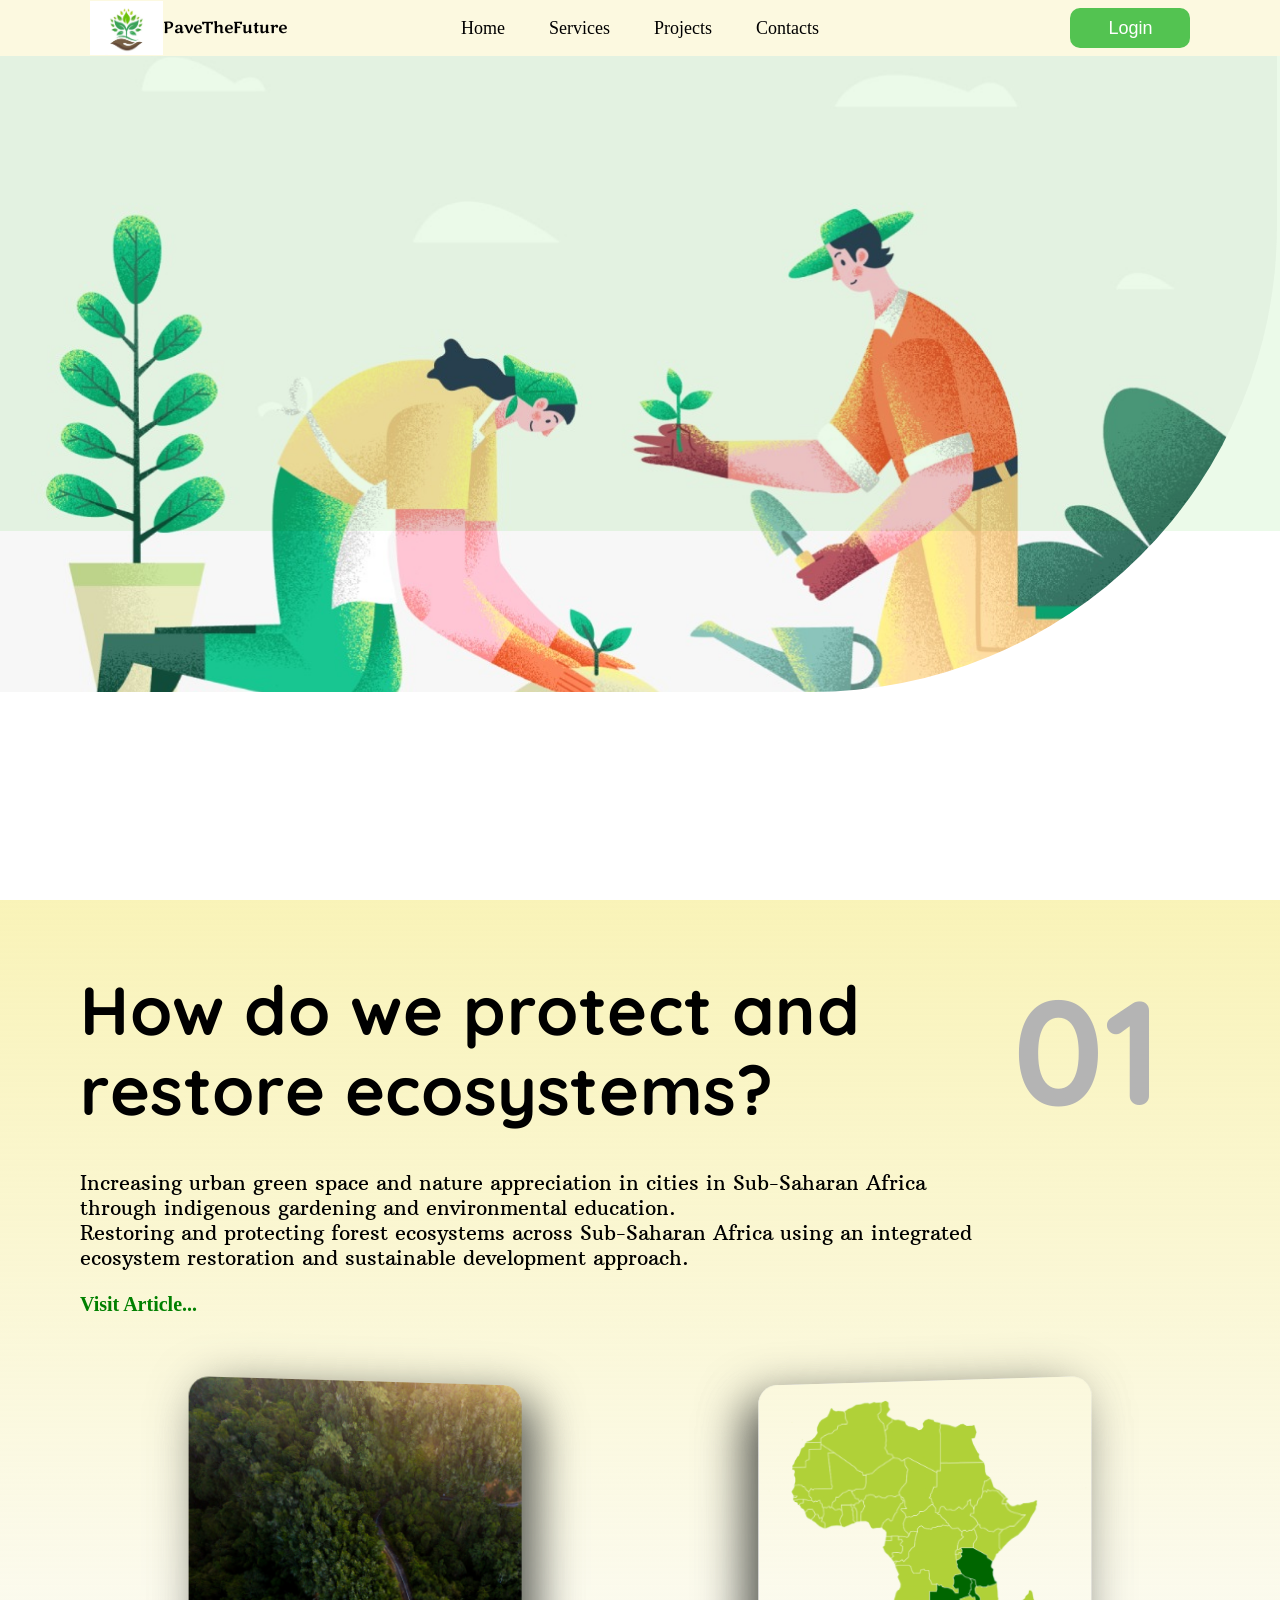
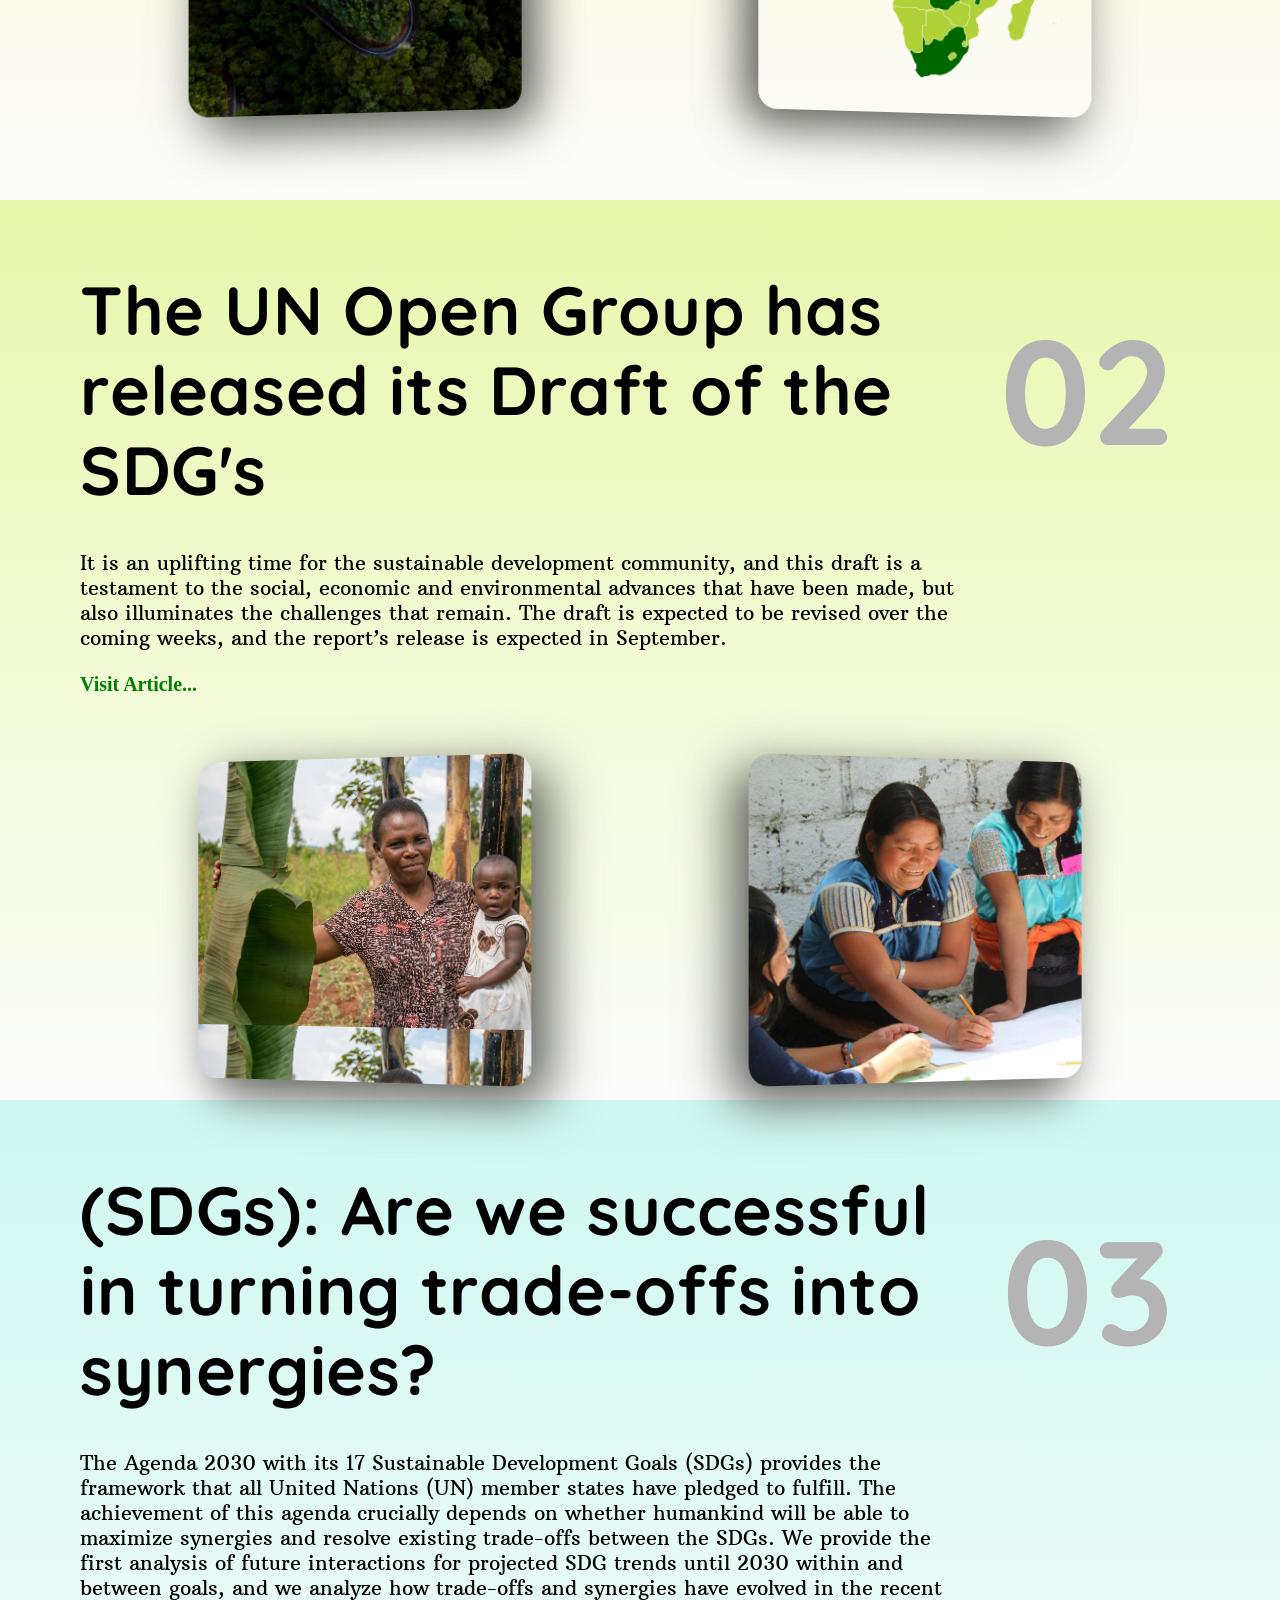
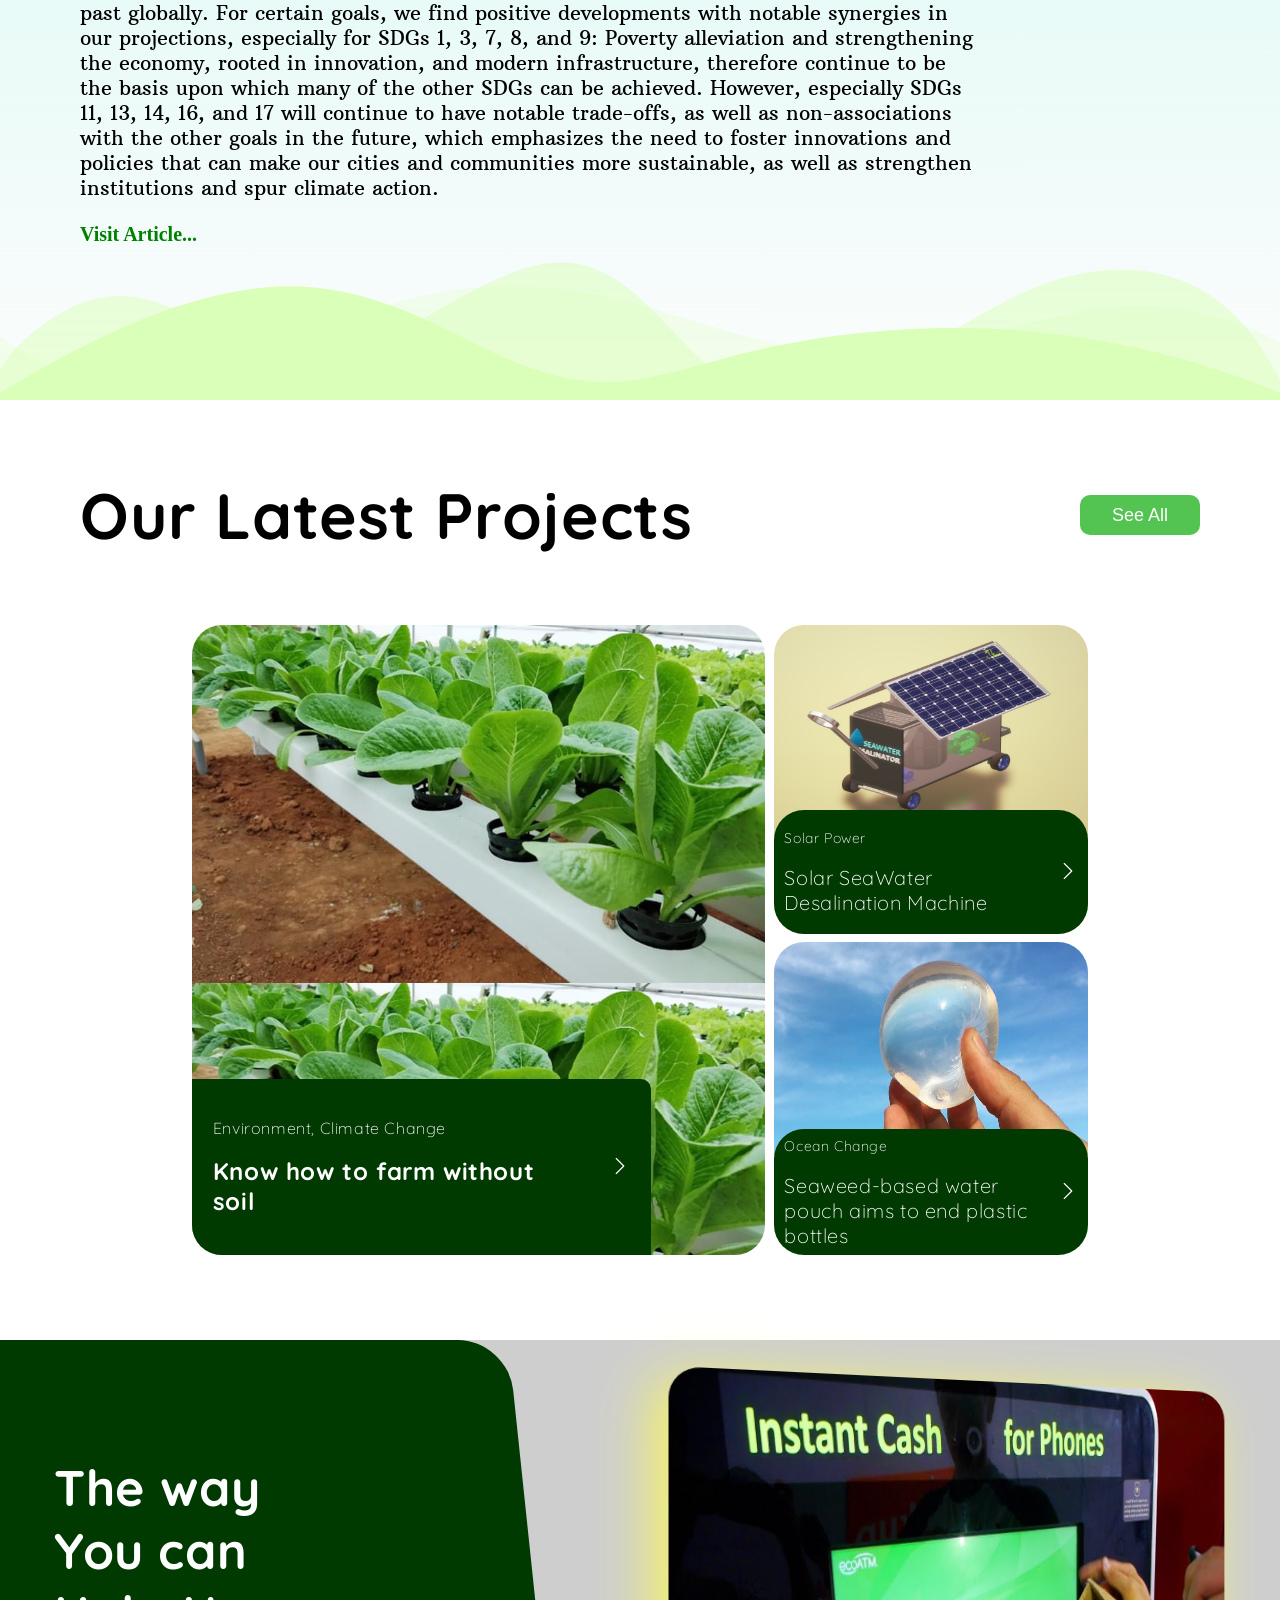
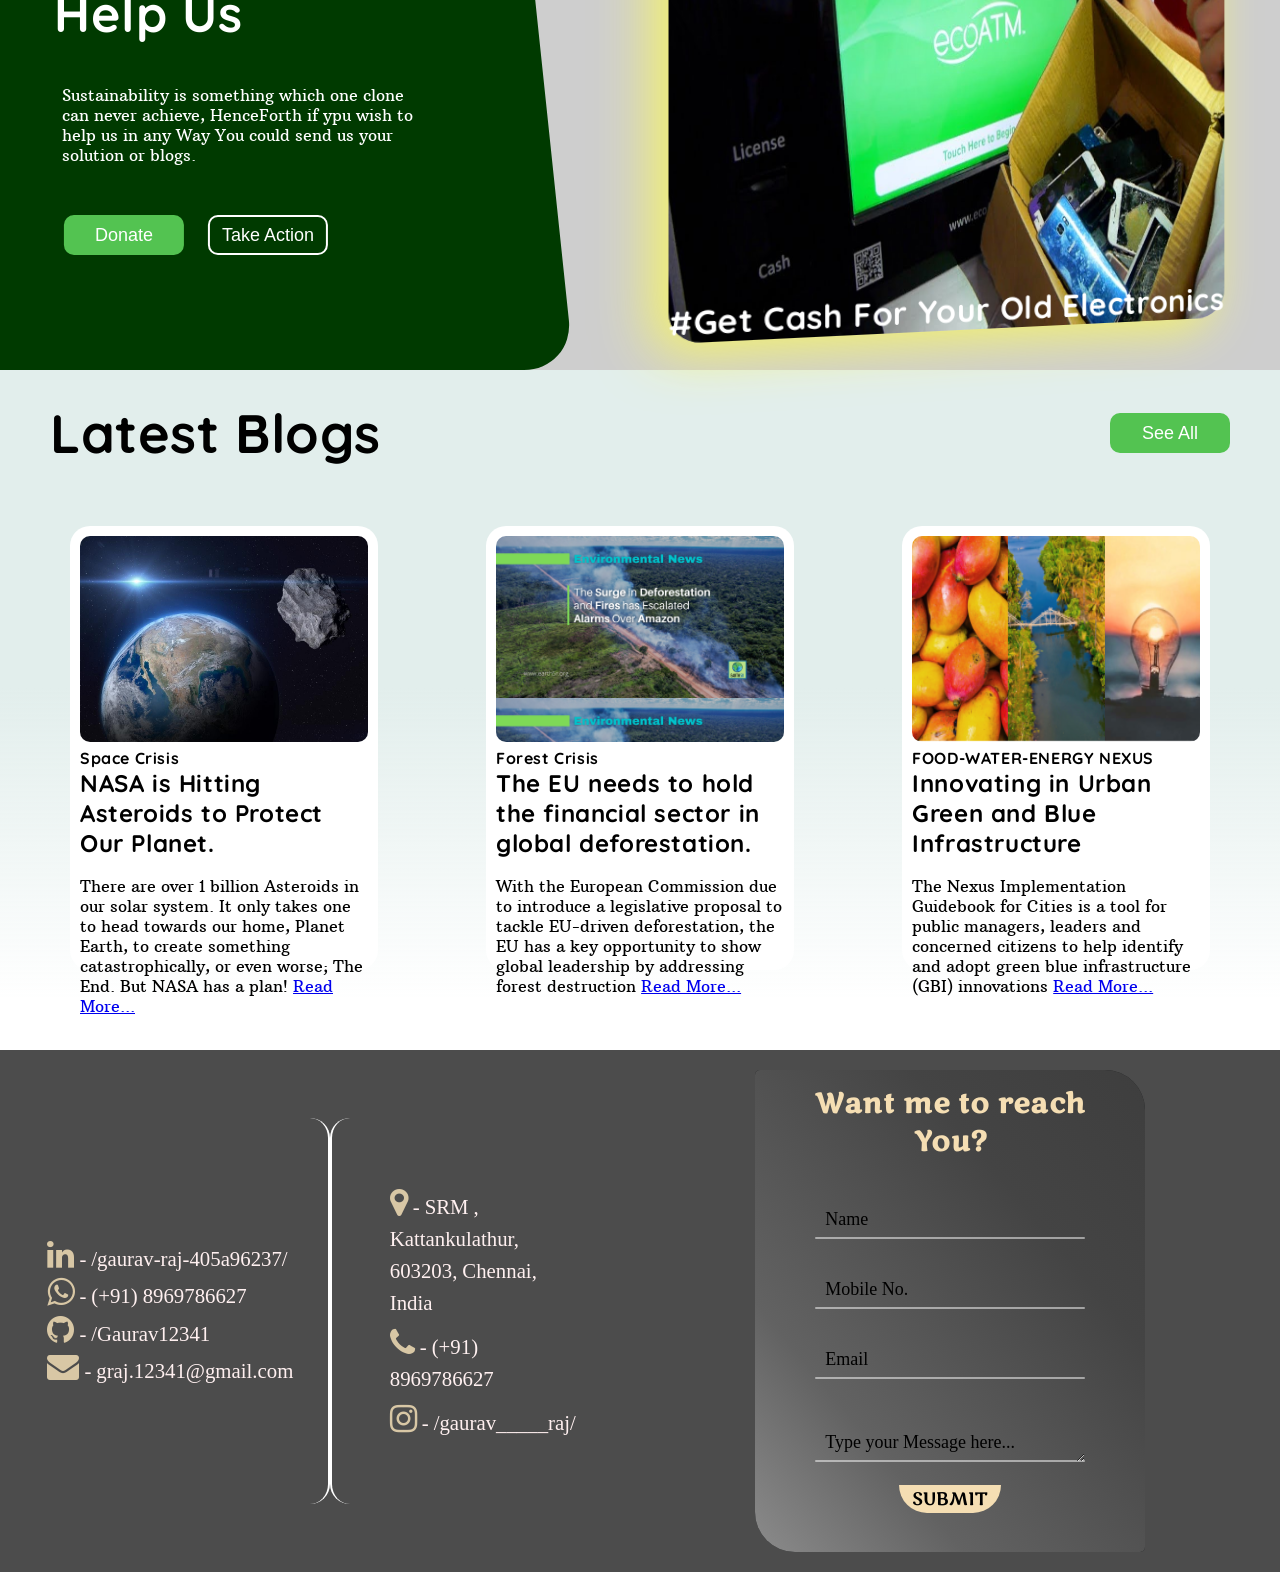
<file: index.html>
<!DOCTYPE html>
<html lang="en">
<head>
    <meta charset="UTF-8">
    <meta http-equiv="X-UA-Compatible" content="IE=edge">
    <meta name="viewport" content="width=device-width, initial-scale=1.0">
    <title>Sustainability</title>
    <link rel="stylesheet" href="styles.css">
    <link rel="stylesheet" href="https://cdn.jsdelivr.net/npm/bootstrap-icons@1.9.1/font/bootstrap-icons.css">
    <link rel="stylesheet" href="https://cdnjs.cloudflare.com/ajax/libs/font-awesome/4.7.0/css/font-awesome.min.css">
  <link rel="stylesheet" href="https://cdn.jsdelivr.net/npm/bootstrap-icons@1.9.1/font/bootstrap-icons.css">

  <script src="https://cdn.lordicon.com/pzdvqjsp.js"></script>
</head>
<body>
    <div id="page1">
        <div class="nav">
            
            <div class="logo">
                <img src="logo.jpg" alt="" height="54px" >
                <p>PaveTheFuture</p>
            </div>

            <div class="mainnav">
                <a href="#page1"><li>Home</li></a>
                <a href="#page2"><li>Services</li></a>
                <a href="#page5"><li>Projects</li></a>
                <a href="#contactme"><li>Contacts</li></a>
            </div>

            <div class="login">
                <button class="btn">Login</button>
            </div>

        </div>

        <div class="something">
            <!-- Just for light green background -->
        </div>
        <div class="content1">
            <!-- For the pic background on page1 -->
        </div>
    </div>

    <div id="page2" class="projects">
        <!-- <div class="custom-shape-divider-bottom-1666442053">
            <svg data-name="Layer 1" xmlns="http://www.w3.org/2000/svg" viewBox="0 0 1200 120" preserveAspectRatio="none">
                <path d="M649.97 0L599.91 54.12 550.03 0 0 0 0 120 1200 120 1200 0 649.97 0z" class="shape-fill"></path>
            </svg>
        </div> -->
        <div class="heading">
            
            <div class="projecttitle">
                <h1>How do we protect and restore ecosystems?</h1>
            </div>

            <div class="projectno">
                <h1>01</h1>
            </div>
            
        </div>

        <div class="content2">
            <p> Increasing urban green space and nature appreciation in cities in Sub-Saharan Africa through indigenous gardening and environmental education.
            <br>
            Restoring and protecting forest ecosystems across Sub-Saharan Africa using an integrated ecosystem restoration and sustainable development approach.
            </p>
            <br>
            <a href="https://greenpop.org/our-work/?gclid=Cj0KCQjwqc6aBhC4ARIsAN06NmPVdyONlAkxnboPlvaLHhB9phx9pU5FGit-juZERXauvRTiR5RJ-wIaAp40EALw_wcB" target="_blank"><b> Visit Article...</b></a>    
            
        </div>

        <div id="img1" class="page2post">
              <div class="img1box1">

              </div>

              <div class="img1box2">

              </div>
        </div>
  

    </div>
    <!-- <div id="page2" class="projects">
        <div class="heading">
            <div class="projecttitle">
                <h1>Protect Our Earth Against <br> Climate Change</h1>
            </div>
            <div class="projectno">
                <h1>01</h1>
            </div>
            
        </div>

        <div class="content2">
            <p> Though we often think about human-induced climate change as something that will happen in the future, it is an ongoing process. Ecosystems and communities around the world are being impacted today.Global temperatures rose about 1.98°Foffsite link (1.1°C) from 1901 to 2020, but climate change refers to more than an increase in temperature. It also includes sea level rise, changes in weather patterns like drought and flooding, and much more. Things that we depend upon and value — water, energy, transportation, wildlife, agriculture, ecosystems, and human health — are experiencing the effects of a changing climate.
            </p>
            <br>
            <a href=""><b> Read More...</b></a>    
            
        </div>

        <div id="img1" class="page2post">
              
        </div>
    </div> -->


    <div id="page3" class="projects">
        <!-- <div class="custom-shape-divider-bottom-1666438967">
            <svg data-name="Layer 1" xmlns="http://www.w3.org/2000/svg" viewBox="0 0 1200 120" preserveAspectRatio="none">
            <path d="M0,0V46.29c47.79,22.2,103.59,32.17,158,28,70.36-5.37,136.33-33.31,206.8-37.5C438.64,32.43,512.34,53.67,583,72.05c69.27,18,138.3,24.88,209.4,13.08,36.15-6,69.85-17.84,104.45-29.34C989.49,25,1113-14.29,1200,52.47V0Z" opacity=".25" class="shape-fill"></path>
            <path d="M0,0V15.81C13,36.92,27.64,56.86,47.69,72.05,99.41,111.27,165,111,224.58,91.58c31.15-10.15,60.09-26.07,89.67-39.8,40.92-19,84.73-46,130.83-49.67,36.26-2.85,70.9,9.42,98.6,31.56,31.77,25.39,62.32,62,103.63,73,40.44,10.79,81.35-6.69,119.13-24.28s75.16-39,116.92-43.05c59.73-5.85,113.28,22.88,168.9,38.84,30.2,8.66,59,6.17,87.09-7.5,22.43-10.89,48-26.93,60.65-49.24V0Z" opacity=".5" class="shape-fill"></path>
            <path d="M0,0V5.63C149.93,59,314.09,71.32,475.83,42.57c43-7.64,84.23-20.12,127.61-26.46,59-8.63,112.48,12.24,165.56,35.4C827.93,77.22,886,95.24,951.2,90c86.53-7,172.46-45.71,248.8-84.81V0Z" class="shape-fill"></path>
            </svg>
        </div> -->

        <div class="heading">

            <div class="projecttitle">
                <h1>The UN Open Group has <br> released its Draft of the SDG's </h1>
            </div>

            <div class="projectno">
                <h1>02</h1>
            </div>  
            
        </div>

        <div class="content2">

            <p>It is an uplifting time for the sustainable development community, and this draft is a testament to the social, economic and environmental advances that have been made, but also illuminates the challenges that remain.

                The draft is expected to be revised over the coming weeks, and the report’s release is expected in September.
            </p>
            <br>
            <a href="https://thp.org/news/a-working-framework-for-2030-sustainable-development-goals/?utm_source=gggoalsustainabledev&utm_medium=cpc&utm_campaign=SEMGoals&gclid=Cj0KCQjwqc6aBhC4ARIsAN06NmOSNHPPbgEYY6zqZeCq0MpMgJgQGUnGw9UwGYtt_Y2RQIKLt9lAe4saAhGlEALw_wcB" target="_blank"><b> Visit Article...</b></a>    

        </div>
        
        <div id="img2" class="page2post">
            <!--  -->
            <div class="img2box1">
    
            </div>

            <div class="img2box2">

            </div>

        </div>

    </div>

    <div id="page4" class="projects">
        <div class="custom-shape-divider-bottom-1666438967">
            <svg data-name="Layer 1" xmlns="http://www.w3.org/2000/svg" viewBox="0 0 1200 120" preserveAspectRatio="none">
            <path d="M0,0V46.29c47.79,22.2,103.59,32.17,158,28,70.36-5.37,136.33-33.31,206.8-37.5C438.64,32.43,512.34,53.67,583,72.05c69.27,18,138.3,24.88,209.4,13.08,36.15-6,69.85-17.84,104.45-29.34C989.49,25,1113-14.29,1200,52.47V0Z" opacity=".25" class="shape-fill"></path>
            <path d="M0,0V15.81C13,36.92,27.64,56.86,47.69,72.05,99.41,111.27,165,111,224.58,91.58c31.15-10.15,60.09-26.07,89.67-39.8,40.92-19,84.73-46,130.83-49.67,36.26-2.85,70.9,9.42,98.6,31.56,31.77,25.39,62.32,62,103.63,73,40.44,10.79,81.35-6.69,119.13-24.28s75.16-39,116.92-43.05c59.73-5.85,113.28,22.88,168.9,38.84,30.2,8.66,59,6.17,87.09-7.5,22.43-10.89,48-26.93,60.65-49.24V0Z" opacity=".5" class="shape-fill"></path>
            <path d="M0,0V5.63C149.93,59,314.09,71.32,475.83,42.57c43-7.64,84.23-20.12,127.61-26.46,59-8.63,112.48,12.24,165.56,35.4C827.93,77.22,886,95.24,951.2,90c86.53-7,172.46-45.71,248.8-84.81V0Z" class="shape-fill"></path>
            </svg>
        </div>
        <div class="heading">
            <div class="projecttitle">
                <h1>(SDGs): Are we successful  in turning   trade-offs into synergies? </h1>
            </div>
            <div class="projectno">
                <h1>03</h1>
            </div>
            
        </div>

        <div class="content2">
            <p>The Agenda 2030 with its 17 Sustainable Development Goals (SDGs) provides the framework that all United Nations (UN) member states have pledged to fulfill. The achievement of this agenda crucially depends on whether humankind will be able to maximize synergies and resolve existing trade-offs between the SDGs. We provide the first analysis of future interactions for projected SDG trends until 2030 within and between goals, and we analyze how trade-offs and synergies have evolved in the recent past globally. For certain goals, we find positive developments with notable synergies in our projections, especially for SDGs 1, 3, 7, 8, and 9: Poverty alleviation and strengthening the economy, rooted in innovation, and modern infrastructure, therefore continue to be the basis upon which many of the other SDGs can be achieved. However, especially SDGs 11, 13, 14, 16, and 17 will continue to have notable trade-offs, as well as non-associations with the other goals in the future, which emphasizes the need to foster innovations and policies that can make our cities and communities more sustainable, as well as strengthen institutions and spur climate action. 
            </p>
            <br>
            <a href="https://www.nature.com/articles/s41599-019-0335-5" target="_blank"><b> Visit Article...</b></a>    
            
        </div>

        <div id="img3" class="page2post">
            
        </div>
    </div>

    <div id="page5">
        <div class="heading2">
            <li> <h1>Our Latest Projects</h1> </li>
            <li><button class="btn" onclick="window.open('https://www.canada.ca/en/employment-social-development/programs/sustainable-development-goals/projects-funded.html')">See All</button></li>
        </div>

        <div class="box">
            <div class="lhs">
                <div class="lhs1">
                <div class="innerlhs">
                    <div class="heading3">
                        <h4>Environment, Climate Change</h4><br>
                        <h2>Know how to farm without soil</h2>
                    </div>

                    <div class="icon">
                        <a href="https://www.urbankisaan.com/blog/know-how-to-farm-without-soil" target="_blank"><b><i class="bi bi-chevron-right"></i></b></a>
                    </div>

                </div>
            </div>
            </div>

            <div class="rhs">
                <div class="innerrhs" id="rhsbox1">
                    <div class="innerinnerrhs">
                        
                        <div class="heading4">
                            <h4>Solar Power</h4>
                            <br>
                            <h2>Solar SeaWater Desalination Machine </h2>
                        </div>
    
                        <div class="icon">
                            <a href="https://nevonprojects.com/solar-seawater-desalination-machine-with-ro-uv-purifier/" target="_blank"><b><i class="bi bi-chevron-right"></i></b></a>
                        
                        </div>
                    </div>
                </div>

                <div class="innerrhs" id="rhsbox2">
                    <div class="innerinnerrhs">
                        
                        <div class="heading4">
                            <h4>Ocean Change</h4>
                            <br>
                            <h2>Seaweed-based water pouch aims to end  plastic bottles</h2>
                        </div>
    
                        <div class="icon">
                            <a href="https://www.extremetech.com/extreme/247672-seaweed-based-water-pouch-aims-end-need-plastic-bottles" target="_blank"><b><i class="bi bi-chevron-right"></i></b></a>
                        
                        </div>
                    </div>

                </div>

                <!-- <div class="innerrhs" id="rhsbox3">
                    
                </div> -->
            </div>
        </div>
    </div>

    <div id="page6">
        <div class="something2">
    
            <div class="lhs2">
        
                <h1>The way You can <br>
                Help Us</h1>
                <p>Sustainability is something which one clone can never achieve, HenceForth if ypu wish to help us in any Way You could send us your solution or blogs.</p>
                <div class="lhs2buttons">
                    <button class="btn" id="lhs2btn1">Donate</button>
                    <button class="btn" id="lhs2btn2">Take Action</button>

                </div>

            </div>

            <div class="rhs2">
                <div class="rhs2image">
                    <a href="https://www.ecoatm.com/" target="_blank"><h1>#Get Cash For Your Old Electronics</h1></a>
                </div>
            </div>

        </div>
        

        <div class="blogbox">
            <div class="titleblog">
                <div class="heading5">
                    <h1> Latest Blogs</h1>
                </div>
                <div class="buttonsblogbox">
                    <button class="btn" onclick="window.open('https://iclei.org/latest/?gclid=Cj0KCQjwqc6aBhC4ARIsAN06NmO7LJvrXc_y2bt13vhmnHOzfX6Cq_yJmUVVpYmvCRxN9WXy4lmHBAMaAllBEALw_wcB')">See All</button>
                </div>
            </div>

            <div class="blogs">
                <div class="blog1">
                    <div class="image1"></div>
                    <div class="contentblog1">
                        <h4>Space Crisis</h4>
                        <h2>NASA is Hitting Asteroids to Protect Our Planet.</h2><br>
                        <p>There are over 1 billion Asteroids in our solar system. It only takes one to head towards our home, Planet Earth, to create something catastrophically, or even worse; The End. But NASA has a plan! <a href="https://journalwide.com/nasa-is-hitting-asteroids-to-protect-our-planet/" target="_blank">Read More...</a></p>
                    </div>
                </div>
                <div class="blog1">
                    <div class="image2"></div>
                    <div class="contentblog1">
                        <h4>Forest Crisis</h4>
                        <h2>The EU needs to hold the financial sector in global deforestation.</h2><br>
                        <p id="blog2para">With the European Commission due to introduce a legislative proposal to tackle EU-driven deforestation, the EU has a key opportunity to show global leadership by addressing forest destruction <a href="https://www.globalwitness.org/en/blog/eu-needs-hold-financial-sector-account-if-it-end-its-complicity-global-deforestation/" target="_blank">Read More...</a></p>
                    </div>
                </div>
                <div class="blog1">
                    <div class="image3"></div>
                    <div class="contentblog1">
                        <h4>FOOD-WATER-ENERGY NEXUS</h4>
                        <h2>Innovating in Urban Green and Blue Infrastructure </h2><br>
                        <p>The Nexus Implementation Guidebook for Cities is a tool for public managers, leaders and concerned citizens to help identify and adopt green blue infrastructure (GBI) innovations <a href="https://iclei.org/publication/innovating-in-urban-green-and-blue-infrastructure-to-improve-the-food-water-energy-nexus/" target="_blank">Read More...</a></p>
                    </div>
                </div>
            </div>
        </div>


    </div>

    <div id="contactme">
        <div class="contacthandles">    <!--LHS Contact Page ContactHandles-->

            <div class="socialmedia">
      
              <i class="fa fa-linkedin fa-2x"><span><a href="https://www.linkedin.com/in/gaurav-raj-405a96237/"
                    target="_blank"> - /gaurav-raj-405a96237/</a></span></i>
              <i class="fa fa-whatsapp fa-2x"><span><a href="https://api.whatsapp.com/send?phone=8969786627" target="_blank">
                    - (+91) 8969786627</a></span></i>
              <i class="fa fa-github fa-2x"><span><a href="https://github.com/Gaurav12341" target="_blank"> -
                    /Gaurav12341</a></span></i>
              <i class="fa fa-envelope fa-2x"><span><a href="mailto:graj.12341@gmail.com"> -
                    graj.12341@gmail.com</a></span></i>
      
            </div>
      
            <div class="physical">
      
              <i class="fa fa-map-marker fa-2x"><span><a
                    href="https://www.google.com/maps/place/SRM+Central+Library/@12.8236146,80.0402921,17z/data=!4m12!1m6!3m5!1s0x3a52f70d5513441d:0x4690b6880070e211!2sSRM+Central+Library!8m2!3d12.8236146!4d80.0424808!3m4!1s0x3a52f70d5513441d:0x4690b6880070e211!8m2!3d12.8236146!4d80.0424808"
                    target="_blank"> - SRM , Kattankulathur, 603203, Chennai, India </a></span></i>
      
              <i class="fa fa-phone fa-2x"><span><a href="tel:8969786627"
                    onclick="ga('send', 'event', { eventCategory: 'Contact', eventAction: 'Call', eventLabel: 'Mobile Button'});">
                    - (+91) 8969786627</a>
                </span></i>
      
              <i class="fa fa-instagram fa-2x"><span><a href="https://www.instagram.com/gaurav_____raj/" target="_blank"> -
                    /gaurav_____raj/</a></span></i>
      
            </div>
      
            <!-- <div class="physical">
              
              <a href="https://www.google.com/maps/place/SRM+Central+Library/@12.8236146,80.0402921,17z/data=!4m12!1m6!3m5!1s0x3a52f70d5513441d:0x4690b6880070e211!2sSRM+Central+Library!8m2!3d12.8236146!4d80.0424808!3m4!1s0x3a52f70d5513441d:0x4690b6880070e211!8m2!3d12.8236146!4d80.0424808"
                    target="_blank"><lord-icon
                src="https://cdn.lordicon.com/oaflahpk.json"
                trigger="hover"
                colors="primary:#4bb3fd"
                state="hover-jump"
                style="width:50px;height:50px">
              </lord-icon><span>- SRM Cenral Library, Kattankulathur, 603203, Chennai, India </span></a>
            </div> -->
      
          </div>
      
          <div class="contactform">       <!--RHS Contact Form of contact page-->
      
      
            <div class="container5">
              <h2>Want me to reach You?</h2>
      
              <form action="https://formsubmit.co/graj.12341@gmail.com" method="post">
      
                <div class="row100">
      
                  <div class="col">
                    <div class="inputBox">
                      <input type="text" name="Name" required="required">
                      <span class="text">Name </span>
                      <span class="line"></span>
                    </div>
                  </div>
      
                  <div class="col">
                    <div class="inputBox">
                      <input type="text" name="Mobile NO." required="required">
                      <span class="text">Mobile No.</span>
                      <span class="line"></span>
                    </div>
                  </div>
      
                  <div class="col" id="emailinp">
                    <div class="inputBox">
                      <input type="text" name="Email" required="required">
                      <span class="text">Email</span>
                      <span class="line"></span>
                    </div>
                  </div>
      
                </div>
      
                <div class="row100">
      
                  <div class="col">
      
                    <div class="inputBox textarea" id="inptextarea">
                      <textarea required="required" name="Message"></textarea>
                      <span class="text">Type your Message here...</span>
                      <span class="line"></span>
                    </div>
      
                  </div>
      
                </div>
      
                <button class="btn1" type="submit">Submit</button>
      
              </form>
      
            </div>
      
          </div>
    </div>
</body>
</html>
</file>
<file: styles.css>
@import url('https://fonts.googleapis.com/css2?family=Arbutus+Slab&family=Quicksand:wght@400;700&display=swap');
@import url('https://fonts.googleapis.com/css2?family=Courgette&family=Lacquer&family=Marko+One&family=Satisfy&display=swap');

*{
    margin: 0%;
    padding: 0%;
    box-sizing: border-box;
    /* outline: 1px solid #f00 !important; */
    scroll-behavior: smooth;
}

body{
    animation: transitionin 2s;
}


@keyframes transitionin{
    from{
        opacity: 0;
        transform: translateY(-300px);
    }
    to{
        opacity: 1;
        transform: translateY(0);
    }
}

p{
    font-family: 'Arbutus Slab', serif;
    font-weight: 300;
}

h1,h2,h3,h4{
    font-family: 'Quicksand', sans-serif;
   letter-spacing: .6px;
}

#page1{
    height: 100vh;
    width: 100%;
    display: flex;
    flex-direction: column;
    box-sizing: border-box;

    
}


.nav{
    background-color: rgb(252, 249, 224);
    height: 56px;
    width: 100%;
    display: flex;
    flex-direction: row;
    /* position: fixed; */
    z-index: 100000;
}

.nav .logo{
    display: flex;
    flex-direction: row;
    align-items: center;
    width: 35%;
    padding: 0% 7%;
}

.nav .logo p{
    font-family: 'Marko One', serif;

}

.nav .mainnav{
    width: 30%;
    display: flex;
    flex-direction: row;
    justify-content: center;
    justify-content: space-between;
    align-items: center;
    padding: 0px 10px;
}

.mainnav li{
    list-style: none;
    font-weight: 500;
    font-size: 18px;
    padding: 0px 3px;
   
}

.mainnav a{
    text-decoration: none;
    color: black;
    position: relative;
    
}



.mainnav a:after {
    content: "";
    position: absolute;
    left: 0;
    width: 0;
    height: 3px;
    background: #945431;
    transition: 0.5s;
    bottom: 2;
}


.mainnav a:hover:after {
    width: 100%;
}

.nav .login{
   display: flex;
   align-items: center;
   justify-content: flex-end;
   width: 35%;
   padding: 0% 7%;
}

.login .btn{
    width: 120px;
    font-size: 18px;
    height: 40px;
    border-radius: 10px;
    border: 0px solid;
    background: #53C351;
    cursor: pointer;
    color: white;
}

.something{
    position: absolute;
    width: 100%;
    top: 56px;
    height: 475px;
    left: 0px;
    

    background: rgba(195, 241, 191, 0.34);
}

.content1{
    position: absolute;
    width: 99.8%;
    height: 636px;
    left: 0px;
    top: 56px;

    background: url('planting\ a\ tree.jpeg');
    background-size: 100% 149%;
    background-position: 0% 39%;
    mix-blend-mode: multiply;
    border-radius: 0px 0px 466px 0px;   
}

#page2{
    width: 100%;
    height: 100vh;
    display: flex;
    flex-direction: column;
    padding: 70px 80px;
    padding-bottom: 0;
    position: relative;
    background: linear-gradient(180deg, rgb(249, 243, 184) 0%, rgba(247,248,248,0.3676821070224965) 100%);
    
}
/* 
.custom-shape-divider-bottom-1666442053 {
    position: absolute;
    bottom: 40px;
    left: 80px;
    
    height: 40%;
    width: 85%;
    overflow: hidden;
    line-height: 0;
}

.custom-shape-divider-bottom-1666442053 svg {
    position: relative;
    display: block;
    width: calc(100% + 1.3px);
    height: 150px;
}

.custom-shape-divider-bottom-1666442053 .shape-fill {
    opacity: .4;
    fill: wheat;
} */

#page2 #img1{
    display: flex;
    flex-direction: row;
    justify-content: space-around;
    align-items: center;
}

#img1 .img1box1{
    width: 30%;
    height: 90%;
    border-radius: 20px;
    background: url('greenarticle.png');
    background-size: 120%;
    z-index: 50;
    transform: perspective(800px) rotate3D(0, 20, 0, 8deg);
    box-shadow: 15px 15px 50px rgb(83, 85, 79);

}

#img1 .img1box1:hover{
    transform: perspective(800px) rotate3D(0, 20, 0, -8deg);
    box-shadow: -15px 15px 50px rgb(83, 85, 79);
    transition: all .5s ease-out ;
}

#img1 .img1box2{
    width: 30%;
    height: 90%;
    border-radius: 20px;
    background: url('greenarticle2.jpg');
    background-size: 95% 95%;
    z-index: 50;
    transform: perspective(800px) rotate3D(0, 20, 0, -8deg);
    mix-blend-mode:darken;
    box-shadow: -15px 15px 50px rgb(83, 85, 79);
}

#img1 .img1box2:hover{
    transform: perspective(800px) rotate3D(0, 20, 0, 8deg);
    box-shadow: 15px 15px 50px rgb(83, 85, 79);

    transition: all .5s ease-out ;
}

.projects .heading{
    width: 100%;
    display: flex;
    flex-direction: row;
}

.projecttitle{
    width: 80%;
    height: 100%;
    font-weight: 700;
    font-size: 34px;
    line-height: 80px;
}

.projectno{
    color: rgb(180, 180, 180);
    width: 20%;
    height: 100%;
    font-weight: 700;
    font-size: 74px;
    line-height: 88px;
    display: flex;
    justify-content: center;
    align-items: center;
}

.projectno:hover{
    transform: rotateX(360deg);
    
    transition:all 1.5s ;
    transition-timing-function: ease-in-out;
}

.content2{
    width: 80%;
    margin-top: 40px;
    font-size: 20px;
    height: 17vh;
}

.content2 a{
    margin-top: 40px;
    color: green;
    text-decoration: none;
    font-weight: 400px;
}

.page2post{
    width: 100%;
    height: 41vh;
    margin-top: 40px;
    border-radius: 16px;
}




#page3{
    width: 100%;
    height: 100vh;
    display: flex;
    flex-direction: column;
    padding: 70px 80px;
    padding-bottom: 0;
    position: relative;
    background: linear-gradient(180deg, rgb(231, 248, 171) 0%, rgba(247,248,248,0.3676821070224965) 100%);
    
}

.custom-shape-divider-bottom-1666438967 {
    position: absolute;
    bottom: 0;
    left: 0;
    width: 100%;
    overflow: hidden;
    line-height: 0;
    transform: rotate(180deg);
}

.custom-shape-divider-bottom-1666438967 svg {
    position: relative;
    display: block;
    width: calc(100% + 1.3px);
    height: 150px;
}

.custom-shape-divider-bottom-1666438967 .shape-fill {
    fill: #d9ffb8;
}

#page3 #img2{
    display: flex;
    flex-direction: row;
    justify-content: space-around;
    align-items: center;
}

#img2 .img2box1{
    width: 30%;
    height: 90%;
    border-radius: 20px;
    background: url('thehungerarticle.jpg');
    background-size: 120%;
    z-index: 50;
    transform: perspective(800px) rotate3D(0, 20, 0, -8deg);
    box-shadow: 15px 15px 50px rgb(83, 85, 79);
    mix-blend-mode:light;

}

#img2 .img2box1:hover{
    transform: perspective(800px) rotate3D(0, 20, 0, 8deg);
    box-shadow: -15px 15px 50px rgb(83, 85, 79);
    transition: all .5s ease-out ;
}


#img2 .img2box2{
    width: 30%;
    height: 90%;
    border-radius: 20px;
    background: url('thehingerarticle2.jpg');
    background-size: 100% 100%;
    z-index: 50;
    transform: perspective(800px) rotate3D(0, 20, 0, 8deg);
    box-shadow: -15px 15px 50px rgb(83, 85, 79);
}

#img2 .img2box2:hover{
    transform: perspective(800px) rotate3D(0, 20, 0, -8deg);
    box-shadow: 15px 15px 50px rgb(83, 85, 79);
    transition: all .5s ease-out ;
}

#page4{
    width: 100%;
    height: 100vh;
    display: flex;
    flex-direction: column;
    padding: 70px 80px;
    padding-bottom: 0;
    position: relative;
    background: linear-gradient(180deg, rgb(206, 248, 241) 0%, rgba(247,248,248,0.3676821070224965) 100%);
    
}

#page5{
    width: 100%;
    height: 100vh;
    display: flex;
    flex-direction: column;
    padding: 0px 80px;
    padding-bottom: 0;
    justify-content: center;
    align-items: center;
    /* background: linear-gradient(90deg, rgba(130,235,237,1) 0%, rgba(192,255,10,1) 59%, rgba(242,255,10,0.03995101458552175) 100%); */

}

.heading2{
    display: flex;
    flex-direction: row;
    justify-content: space-between;
    align-items: center;
    width: 100%;
    height: 140px;
}

.heading2 li{
    list-style: none;
}


#page5 .heading2 li h1{
    font-size: 64px;
}

#page5 .heading2 li .btn{
    width: 120px;
    font-size: 18px;
    height: 40px;
    border-radius: 10px;
    border: 0px solid;
    background: #53C351;
    cursor: pointer;
    color: white;
}

#page5 .heading2 li .btn:hover{
    color: #53C351;
    background: transparent;
    border: 2px solid #53C351;
    transition: .5s ease-in-out;
}

#page5 .box{
    width: 80%;
    height: 70vh;
    margin-top: 40px;
    border-radius: 30px;
    display: flex;
    flex-direction: row;
   
}

.box .lhs{
    width: 64%;
    height: 100%;
    border-radius: 30px;
    position: relative;
    background-color: rgb(255, 255, 255);
}

.lhs1 {
    height: 100%;
    border-radius: inherit;
    background: url('without soil.jpg');
    background-size: contain;
}

.lhs1:hover{
    position: relative;;
    scale: 1.1;
    transition: .5s;
    translate: -50px;
}

.box .rhs{
    margin-left: 1%;
    width: 35%;
    height: 100%;
    border-radius: 30px;
    position: relative;
    
}

.lhs .innerlhs{
    position: absolute;
    width: 80%;
    height: 28%;
    bottom: 0;
   
    background-color: rgb(0, 58, 0);
    border-radius: 0 10px 0 30px;
    display: flex;
    justify-content: center;
    align-items: center;
}

.innerlhs .heading3{
    width: 80%;
    color: white;
}

.innerlhs .heading3 h4{
    font-weight: 300;
}

.icon{
    padding-left: 30px;
}
.icon .bi{
    color: white;
    font-size: 20px;
}

.innerrhs{
    width: 100%;
    height: 49%;
    background-color: rgb(206, 206, 206);
    margin-bottom: 2.5%;
    border-radius: 30px;
}

#rhsbox1{
    position: relative;
    background: url('solar.jpg');
    background-size: 100% 75%;
    
}

#rhsbox1 .innerinnerrhs{
    position: absolute;
    bottom: 0;
    height: 40%;
    width: 100%;
    border-radius: 30px;
    padding: 10px;
    background-color:rgb(0, 58, 0);

    display: flex;
    flex-direction: row;
    justify-content: center;
    align-items: center;
}
#rhsbox2{
    background: url('seaweed.jpg');
    background-size: 100% 69%;
    background-repeat: no-repeat;
}


#rhsbox2 .innerinnerrhs{
    position: absolute;
    bottom: 0;
    height: 20%;
    width: 100%;
    border-radius: 30px;
    padding: 10px;
    background-color:rgb(0, 58, 0);
    display: flex;
    flex-direction: row;
    justify-content: center;
    align-items: center;
}

.innerinnerrhs .heading4 h4{
    font-weight: 100;
    font-size: 14px;
    color: white;
}

.innerinnerrhs .heading4 h2{
    font-weight: 300;
    color: white;
    font-size: 20px;
}

.innerinnerrhs .icon2{
    padding-left: 10px;
    color: white;
}

#page6{
    width: 100%;
    height: 150vh;
    padding: 40px 0px;
    padding-bottom: 0;
    display: flex;
    flex-direction: column;

}

#page6 .something2{
    width: 100%;
    height: 70vh;
    background-color: rgb(206, 206, 206);
    position: relative;
    display: flex;
    flex-direction: row-reverse;
}

.something2 .lhs2{
    position: absolute;
    left: -35px;
    width: 45%;
    height: 100%;
    border-radius: 0 50px 50px 0;
    transform: skewX(6deg);
    display: flex;
    flex-direction: column;
    align-items: flex-start;
    justify-content: center;
    background-color: rgb(0, 58, 0);
    color: white;  
}

.something2 .rhs2{
    width: 50%;
    height: 100%;
    padding: 40px;
    
}

.rhs2image{
    display: flex;
    justify-content: center;
    align-items: flex-end;
    width: 100%;
    height: 100%;
    border-radius: 30px;
    background: url('getcash.jpg');
    background-size: 110% 100%;
    transform: perspective(800px) rotate3D(0, 20, 0, 8deg);
    box-shadow: -15px 10px 50px rgb(245, 243, 105);
    mix-blend-mode:light;
    color: white;

}

.rhs2image a{
    text-decoration: none;
    color: white;
}


.something2 .lhs2 h1{
    transform: skewX(-6deg);
    margin-bottom: 40px;
    width: 70%;
    padding-left: 100px;
    font-size: 50px;
}

.something2 .lhs2 p{
    transform: skewX(-6deg);
    margin-bottom: 50px;
    width: 80%;
    padding-left: 90px;
}



.lhs2buttons{
    width: 100%;
    transform: skewX(-6deg);
    padding-left: 80px; 
}

.btn:hover{
    color: #53C351;
    background: transparent;
    border: 2px solid #53C351;
    transition: .5s ease-in-out
}

.lhs2buttons .btn{
    width: 120px;
    font-size: 18px;
    height: 40px;
    border-radius: 10px;
    border: 0px solid;
    background: #53C351;
    cursor: pointer;
    color: white;
    margin-right: 20px;
}

#lhs2btn1:hover{
    background: transparent;
    border: 2px solid white;
    transition: .5s ease-out;
}

#lhs2btn2{
    background: transparent;
    border: 2px solid white;
}

#lhs2btn2:hover{
    background: #53C351;
    border: none;
    transition: .5s ease-in;
}


#page6 .blogbox{
    height: 70vh;
    width: 100%;
    display: flex;
    flex-direction: column;
    background: linear-gradient(180deg, #E2EEEC 50.54%, rgba(227, 239, 237, 0) 100%);
}

.blogbox .titleblog{
    width: 100%;
    height: 20%;
    display: flex;
    flex-direction: row;
    justify-content: space-between;
    align-items: center;
    padding: 0 50px;
}

.heading5 h1{
    font-size: 54px;
}

.blogbox .buttonsblogbox .btn{
    width: 120px;
    font-size: 18px;
    height: 40px;
    border-radius: 10px;
    border: 0px solid;
    background: #53C351;
    cursor: pointer;
    color: white;
    
}

.blogbox .buttonsblogbox .btn:hover{
    color: #53C351;
    border: 2px solid #53C351;
    background: transparent;
    transition: .5s ease-in-out;
}

.blogbox .blogs{
    height: 80%;
    width: 100%;
    display: flex;
    flex-direction: row;
    justify-content: space-between;
    
    padding: 30px 70px;
}

.blogs .blog1{
    height: 100%;
    width: 27%;
    border-radius: 20px;
    padding: 10px;
    display: flex;
    flex-direction: column;
    background: white;
}

.blog1 .image1{
    width: 100%;
    height: 50%;
    border-radius: 10px;
    margin-bottom: 2%;
    background: url('asteroid.jpg');
    background-size: 100% 100%;

}

.blog1 .image2{
    width: 100%;
    height: 50%;
    border-radius: 10px;
    margin-bottom: 2%;
    background: url('blog1.png');
    background-size: contain;
}

.blog1 .image3{
    width: 100%;
    height: 50%;
    border-radius: 10px;
    margin-bottom: 2%;
    background: url('foodwaterenergy.png');
    background-size: 100% 100%;
}

.blog1 .contentblog1{
    width: 100%;
    height: 50%;
}

#blog2para{
    text-overflow: ellipsis;
}

#contactme{                     /* Contacts Page */
    display: flex;
    flex-direction: row;
    height: 58vh;
    padding: 20px;
    width: 100%;
    background-color: rgb(76, 76, 76);
}


#contactme .contacthandles{         /* LHS Social handles */
    width: 50%;
    display: flex;
    flex-direction: row;
    justify-content: center;
    align-items: center;
}


.socialmedia{
    width: 50%;
    height: 80%;
    padding: 4%;
    display: flex;
    flex-direction: column;
    justify-content: center;
    font-size: 1rem ;
    border-right: 2px solid white;
    border-radius: 20px;
}


.socialmedia i{
    margin: 1%;
    color: rgb(216, 199, 165);
    font-size: 2rem;
    cursor: pointer;
}

.socialmedia i:hover{
    scale: 1.1;
    transition: .3s ease-in-out;
}

.socialmedia a{
    font-size: 1.3rem;
    color: rgb(255, 240, 240);
}


.physical{
    width: 50%;
    height: 80%;
    display: flex;
    flex-direction: column;
    justify-content: center;
    padding: 4% 9%;
    border-left: 2px solid white;
    border-radius: 20px;
}


.physical i{
    margin: 3% 1%;
    color: rgb(216, 199, 165);
    cursor: pointer;

}

.physical i:hover{
    scale: 1.1;
    transition: .3s ease-in-out;
}


.physical a{
    font-size: 1.3rem;
    color: rgb(255, 240, 240);
}


.contactform{                       /* RHS Contactform div*/
    width: 50%;
    display: flex;
    align-items: center;
    justify-content: center;

}


.container5{
    position: relative;
    z-index: 1000;
    width: 63%;
    height: 100%;
    padding: 15px 25px;
    background: rgba(210, 210, 210, 0.2);
    color: black;
    border-radius: 30px;
    overflow: hidden;
    backdrop-filter: blur(20px);
    display: flex;
    flex-direction: column;
    align-items: center;
}


form{
    display: flex;
    flex-direction: column;
    width: 100%;
    align-items: center;
    justify-content: center;
}

/* Perfect Example of bug is a feature */
.container5 {
    --borderWidth: 7px;
    background: #1D1F20;
    position: relative;
    border-radius:5px 40px 5px 40px ;
  }
  .container5:after {
    content: '';
    position: absolute;
    top: calc(-1 * var(--borderWidth));
    /* left: calc(-1 * var(--borderWidth)); */
    height: calc(100% + var(--borderWidth) * 2);
    width: calc(100% + var(--borderWidth) * 2);
    /* background: linear-gradient(60deg,yellow, #f79533, #f37055, #ef4e7b, #a166ab, #5073b8, #1098ad, #07b39b, #6fba82); */

    background: linear-gradient(50deg,rgb(234, 234, 234), #d5d5d5, #a7a7a7, #626262, #444444, #3b3b3b, #191919, #000000);

    border-radius: calc(2 * var(--borderWidth));
    z-index: -1;
    animation: animatedgradient 4s ease alternate infinite;
    background-size: 300% 300%;
  }


  @keyframes animatedgradient {
      0% {
          background-position: 0% 50%;
      }
      50% {
          background-position: 100% 50%;
      }
      100% {
          background-position: 0% 50%;
      }
  }



.container5 h2{
    text-align: center;
    font-family: 'Marko One', serif;
    color: wheat;
    font-size: 28px;
    margin-bottom: 25px

}


.container5 .row100{
    position: relative;
    width: 85%;
}


.container5 .row100 .col{
    position: relative;
    width: 100%;
    padding: 0 10px;
    margin: 13px 0 30px;
}


.container5 .row100 .col .inputBox{
    position: relative;
    width: 100%;
    height: 40px;
    color: rgb(44, 44, 44);
    font-size: 1.2rem;
    font-weight: 500;
}


.container5 .row100 .col .inputBox input,
.container5 .row100 .col .inputBox textarea{
    position: absolute;
    width: 100%;
    height: 100%;
    background: transparent;
    box-shadow: none;
    border: none;
    outline: none;
    font-size: 15px;
    padding: 0 10px;
    z-index: 1;
    color: rgb(0, 0, 0);
}


.container5 .row100 .col .inputBox .text{
    position: absolute;
    top: 0;
    left: 0;
    line-height: 40px;
    font-size: 18px;
    padding: 0 10px;
    display: block;
    transition: 0.5s;
    pointer-events: none;
    color: #000000;
}


.container5 .row100 .col .inputBox input:focus + .text,
.container5 .row100 .col .inputBox input:valid + .text,
.container5 .row100 .col .inputBox textarea:focus + .text,
.container5 .row100 .col .inputBox textarea:valid + .text{
    top: -35px;
    left: -10px;
}


.container5 .row100 .col .inputBox .line{
    position: absolute;
    bottom: 0;
    display: block;
    width: 100%;
    height: 2px;
    background-color: rgba(255, 255, 255,0.5);
    transition: 0.5s;
    border-radius: 7px;
    pointer-events: none;
}


.container5 .row100 .col .inputBox input:focus ~ .line,
.container5 .row100 .col .inputBox input:valid ~ .line{
    height: 100%;
}


.container5 .row100 .col .inputBox .textarea{
    position: relative;
    width: 100%;
    height: 100%;
    padding: 10px 0;
}


.container5 .row100 .col .inputBox textarea:focus ~ .line,
.container5 .row100 .col .inputBox textarea:valid ~ .line{
    height: 100%;
}


form .btn1{  
        width: 30%;
        margin-top: -2%;
        color: black;
        font-size: 18px;
        text-transform: uppercase;
        border-radius: 0px 0px 30px 30px;
        display: inline-block;
        background: wheat;
        border: none;
        cursor: pointer;
        font-family: 'Marko One', serif;
        padding: 2px 5px;
}

form .btn1:hover {
    scale: 1.1;
    transition: .5s linear;
}
#contactme a{
    text-decoration: none;
}

@media (max-width: 767px){                  /* Responsive Contact form*/

    #contactme::before{
        transform: translate(-200px,-180px);
    }
    #contactme::after{
        transform: translate(220px,180px);
    }

    .container5{
        padding: 20px;

    }

    .container5 h2{
        font-size: 28px;
    }
}
</file>
